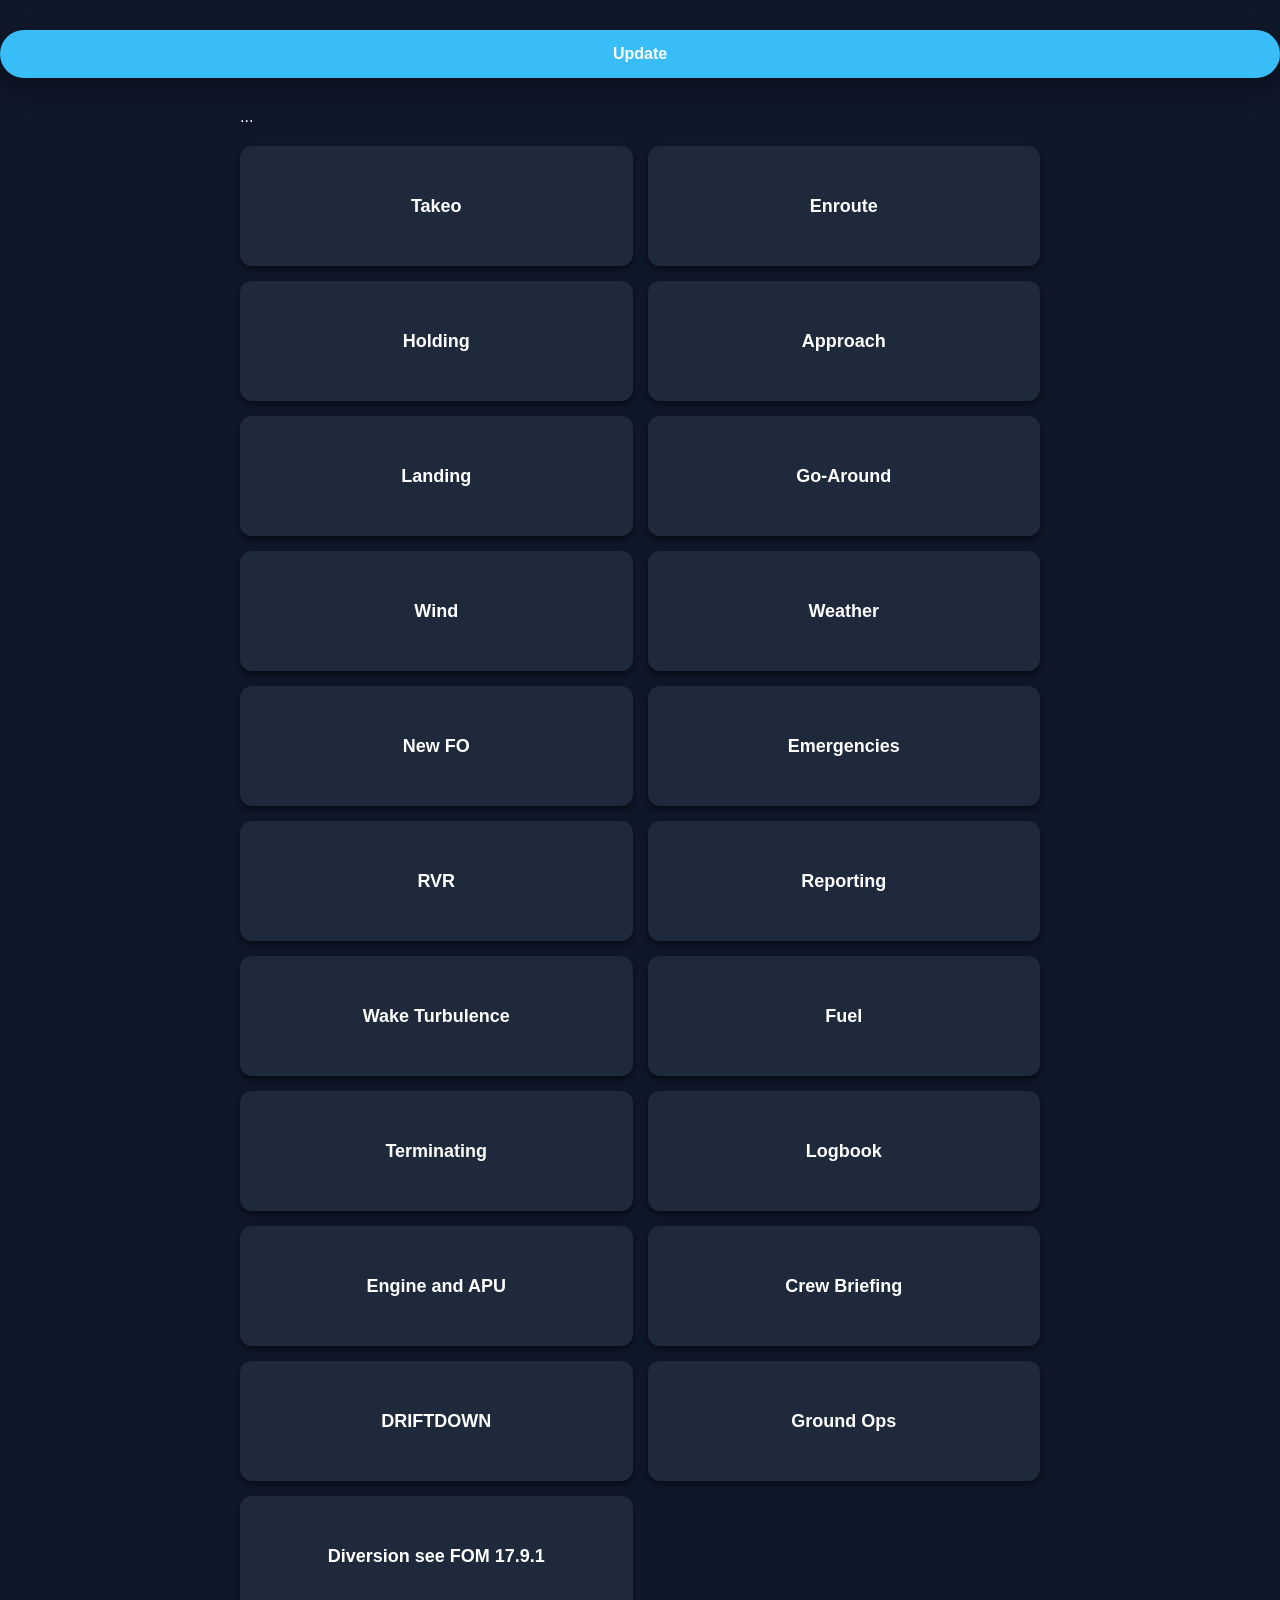
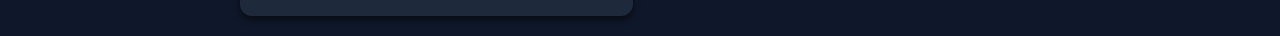
<file: index.html>
<!DOCTYPE html>
<html lang="en">
<head>
  <meta charset="UTF-8" />
  <meta name="viewport" content="width=device-width, initial-scale=1.0, maximum-scale=3.0, user-scalable=yes" />
  <title>QRef</title>

  <link rel="manifest" href="manifest.json">
  <link rel="apple-touch-icon" href="icon.png"> 

  <link rel="stylesheet" href="style.css">
</head>
<body>
  <div id="update-toast">Update</div>

<div id="app">
  <div class="header-container"> ... </div>
  <div id="menu"></div>
  <div id="content"></div>
  <div id="update-toast" class="hidden">
    New update available! Tap here to refresh.
  </div>
</div>

<script src="app.js"></script>
</body>
</html>
</file>
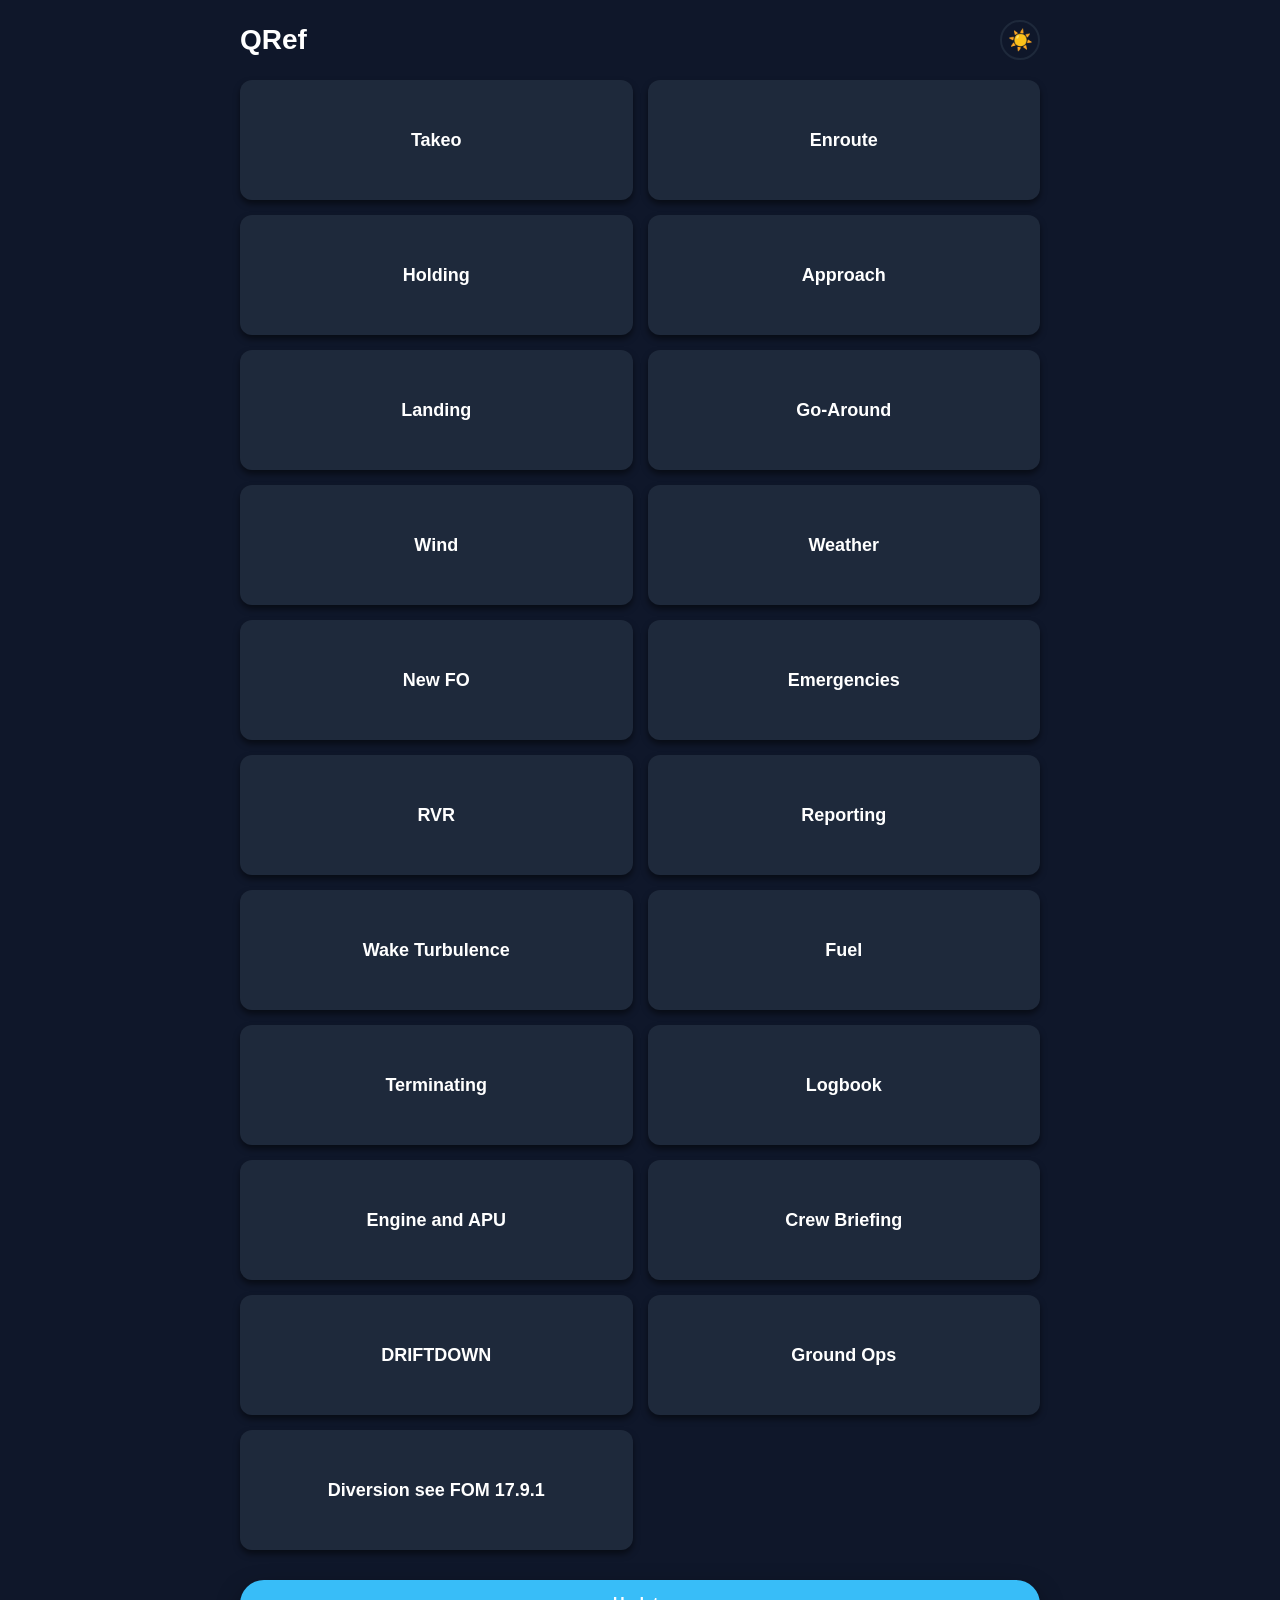
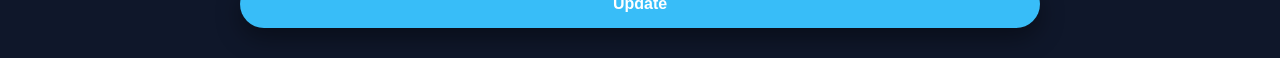
<file: index_old.html>
<!DOCTYPE html>
<html lang="en">
<head>
  <meta charset="UTF-8" />
  <meta name="viewport" content="width=device-width, initial-scale=1.0, maximum-scale=3.0, user-scalable=yes" />
  <title>QRef</title>

  <link rel="manifest" href="manifest.json">
  <link rel="apple-touch-icon" href="icon.png"> 

  <link rel="stylesheet" href="style.css">
</head>
<body>
  <div id="app">
    <div class="header-container">
      <h1 id="title">QRef</h1>
      <button id="theme-toggle" class="theme-btn">☀️</button>
    </div>
    <div id="menu"></div>
    <div id="content"></div>

    <!-- Toast is INSIDE #app so it sits in normal page flow, below the menu -->
    <div id="update-toast" class="hidden">
      New update available! Tap here to refresh.
    </div>
  </div>
  <script src="app.js"></script>
</body>
</html>
</file>
<file: style.css>
:root {
  /* --- DEFAULT THEME (Dark / Night Mode) --- */
  --bg-body: #0f172a;       /* Dark Blue/Grey */
  --text-main: #ffffff;     /* White */
  --bg-card: #020617;       /* Almost Black */
  --bg-btn: #1e293b;        /* Dark Grey Button */
  --bg-btn-hover: #334155;  /* Lighter Grey Hover */
  --highlight: #38bdf8;     /* Cyan/Blue Accent */
  --shadow: rgba(0,0,0,0.5);
}

/* --- LIGHT THEME (Day Mode) --- */
.light-mode {
  --bg-body: #f8fafc;       /* Very Light Grey */
  --text-main: #0f172a;     /* Dark Text */
  --bg-card: #ffffff;       /* Pure White Cards */
  --bg-btn: #e2e8f0;        /* Light Grey Button */
  --bg-btn-hover: #cbd5e1;  /* Darker Grey Hover */
  --highlight: #0284c7;     /* Darker Blue Accent */
  --shadow: rgba(0,0,0,0.1);
}

body {
  margin: 0;
  font-family: -apple-system, BlinkMacSystemFont, sans-serif;
  background: var(--bg-body);
  color: var(--text-main);
  transition: background 0.3s, color 0.3s;
}

#app {
  padding: 20px;
  max-width: 800px;
  margin: 0 auto;
}

/* Header Area */
.header-container {
  display: flex;
  justify-content: space-between;
  align-items: center;
  margin-bottom: 20px;
}

#title {
  margin: 0;
  font-size: 28px;
}

.theme-btn {
  background: none;
  border: 2px solid var(--bg-btn);
  border-radius: 50%;
  width: 40px;
  height: 40px;
  font-size: 20px;
  cursor: pointer;
  display: flex;
  align-items: center;
  justify-content: center;
  color: var(--text-main);
  transition: transform 0.2s;
}
.theme-btn:active { transform: scale(0.9); }

/* --- THE GRID LAYOUT --- */
#menu {
  display: grid;
  grid-template-columns: repeat(2, 1fr); /* 2 Columns */
  gap: 15px;
  align-items: start;
}

/* --- THE BUTTONS --- */
.grid-btn {
  background: var(--bg-btn);
  border-radius: 12px;
  padding: 20px;
  text-align: center;
  font-size: 18px;
  font-weight: bold;
  cursor: pointer;
  user-select: none;
  box-shadow: 0 4px 6px var(--shadow);
  transition: transform 0.2s, background 0.2s;
  display: flex;
  justify-content: center;
  align-items: center;
  min-height: 80px; /* Ensures buttons are nice and square-ish */
}

.grid-btn:hover { background: var(--bg-btn-hover); }
.grid-btn:active { transform: scale(0.98); }

.grid-btn.active {
  background: var(--highlight);
  color: white;
  box-shadow: inset 0 2px 4px rgba(0,0,0,0.2);
}

/* --- THE DRAWER (Updated) --- */
.drawer {
  grid-column: 1 / -1; 
  background: var(--bg-card);
  overflow: hidden;
  /* START CLOSED */
  max-height: 0;
  opacity: 0;
  padding: 0 20px; /* Zero vertical padding when closed */
  margin: 0;       /* Zero margin when closed */
  
  border-radius: 12px;
  box-shadow: inset 0 0 20px rgba(0,0,0,0.2);
  transition: all 0.3s ease-out; /* Animate everything */
}

.drawer.open {
  /* OPEN STATE */
  max-height: 3000px; /* Big enough for any content */
  opacity: 1;
  padding: 20px; /* Restore padding */
  margin-top: 10px;
  margin-bottom: 20px;
  border: 1px solid var(--highlight);
}

/* --- UPDATE TOAST BANNER --- */
#update-toast {
  display: block;
  width: auto;
  margin: 30px auto 10px auto;
  padding: 15px 25px;
  background-color: var(--highlight);
  color: #ffffff;
  border-radius: 30px;
  font-weight: bold;
  font-size: 16px;
  box-shadow: 0 10px 25px rgba(0, 0, 0, 0.4);
  cursor: pointer;
  text-align: center;
  transition: opacity 0.4s ease, transform 0.4s cubic-bezier(0.175, 0.885, 0.32, 1.275);
}

/* Button press effect */
#update-toast:active {
  transform: scale(0.95);
}

/* The hidden state. 
  Pushes the banner down 20px and fades it out so it slides up when triggered.
*/
#update-toast.hidden {
  display: none;
}

#update-toast.updating {
  background-color: #64748b;
  cursor: wait;
}
#update-toast.success {
  background-color: #16a34a;
}
#update-toast.error {
  background-color: #dc2626;
  max-width: 90%;
  white-space: normal;
  line-height: 1.4;
  padding: 12px 20px;
}
</file>
